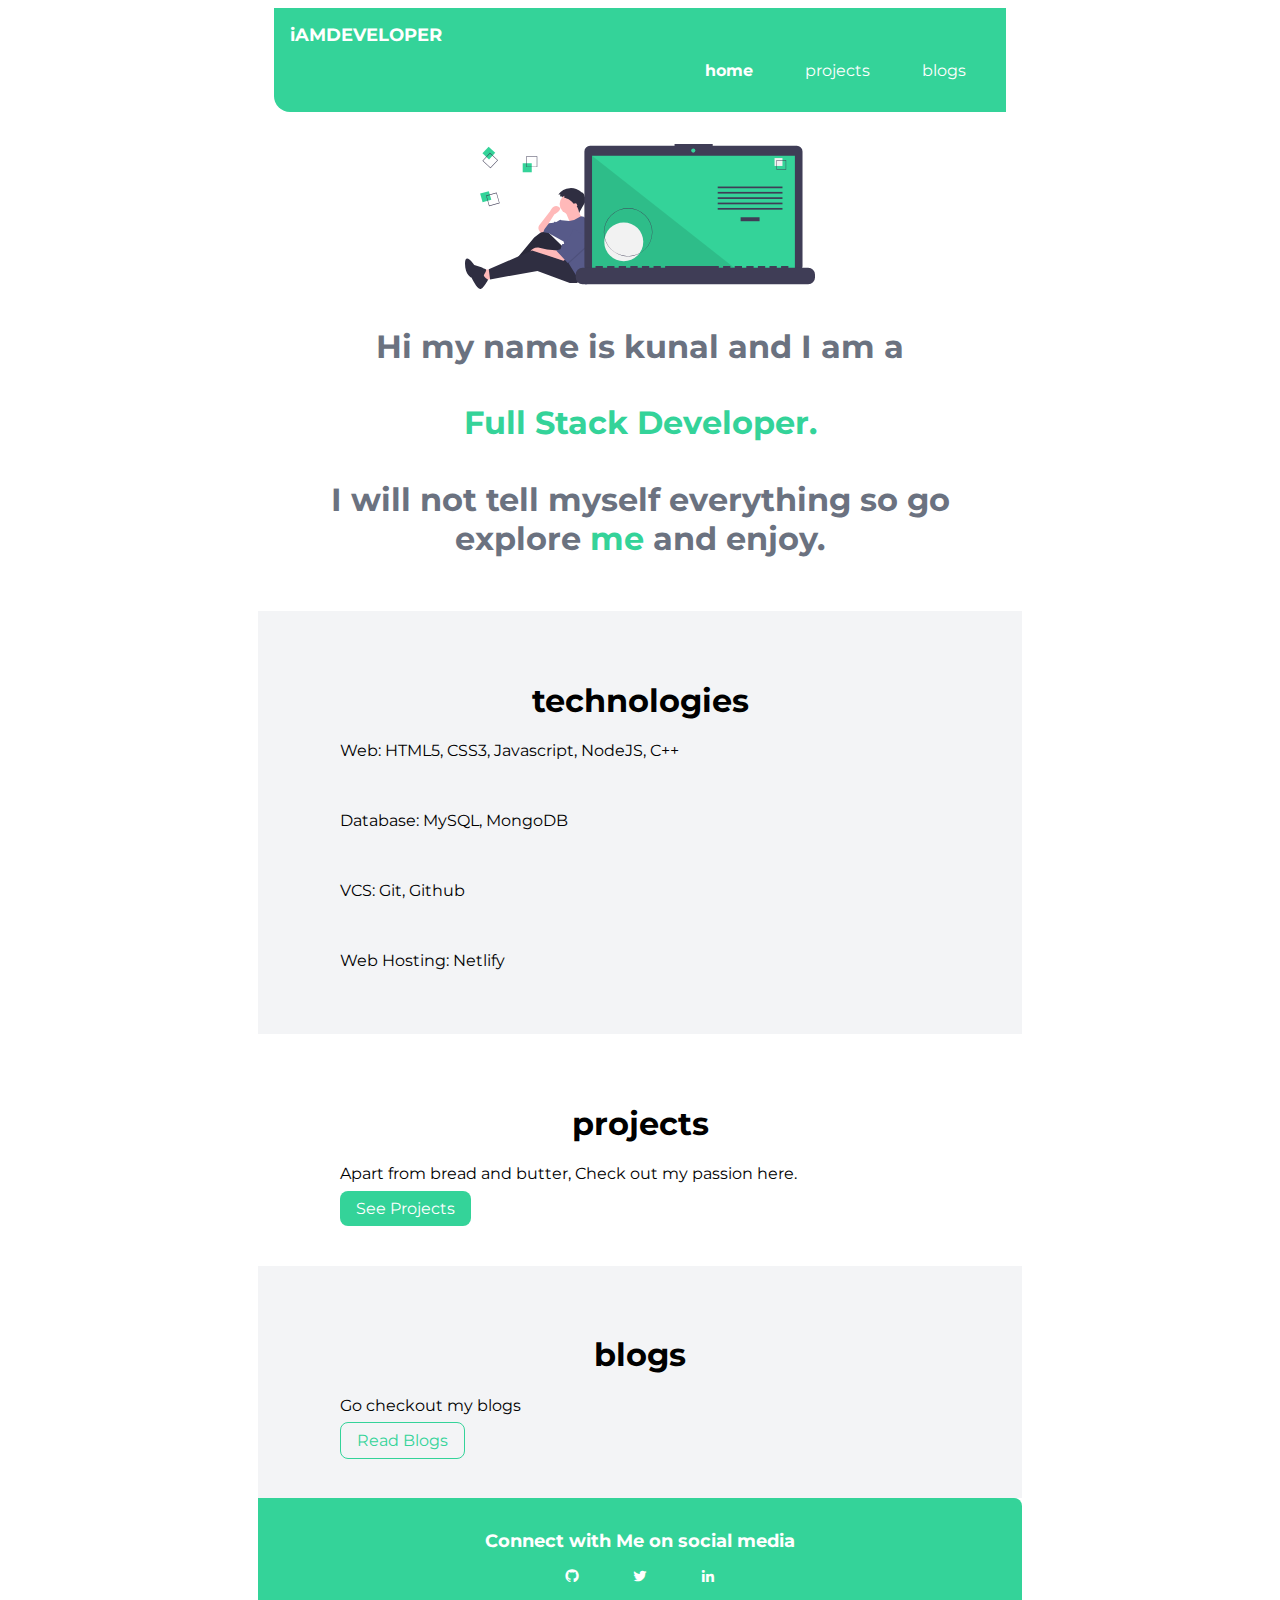
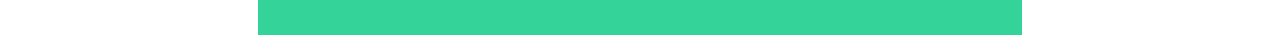
<file: index.html>
<!DOCTYPE html>
<html lang="en">
<head>
    <meta charset="UTF-8">
    <meta name="viewport" content="width=device-width, initial-scale=1.0">
    <title>home | kunalgupta</title>
    <link href="style.css" rel="stylesheet">
    <link rel="icon" type="image/svg" href="images/favicon.svg"/>
    <link rel="stylesheet" href="https://cdn.jsdelivr.net/npm/boxicons@latest/css/boxicons.min.css">
    <link rel="stylesheet" href="https://cdnjs.cloudflare.com/ajax/libs/font-awesome/5.15.1/css/all.min.css">
</head>
<body data-new-gr-c-s-check-loaded="14.984.0">
    
    <nav class="navigation container">
        <div class="nav-brand">iAMDEVELOPER</div>
        <ul class="list-non-bullet nav-pills">
            <li class="list-item-inline">
                <a class="link link-active" href='/'>home</a>
            </li>
            <li class="list-item-inline">
                <a class="link" href='projects.html'>projects</a>
            </li>
            <li class="list-item-inline">
                <a class="link" href='blogs.html'>blogs</a>
            </li>
        </ul>
    </nav>

    <header class="hero"> 
        <img class="hero-img" src="images/code.svg"/>
        <h1 class="hero-heading">Hi my name is kunal and I am a </h1>
        <h1 class="hero-heading"><span class="heading-inverted">Full Stack Developer.</span></h1>
        <h1 class="hero-heading">I will not tell myself everything so go explore<span class="heading-inverted"> me </span> and enjoy.</h1>   
    </header>

    <section class="section ow">
        <div class="container container-centre">
            <h1>technologies</h1>
            <p>Web: HTML5, CSS3, Javascript, NodeJS, C++</p>
                <br>
            <p> Database: MySQL, MongoDB</p>
                <br>
            <p>VCS: Git, Github</p>
                <br>
            <p>Web Hosting: Netlify</p>
        </div>
    </section>

    <section class="section">
        <div class="container container-centre">
            <h1>projects</h1>
            <p>Apart from bread and butter, Check out my passion here. </p>
            <a class="link link-primary" href="projects.html">See Projects</a>
        </div>
    </section>

    <section class="section ow">
        <div class="container container-centre">
            <h1>blogs</h1>
            <p>Go checkout my blogs</p>
            <a class="link link-secondary" href="blogs.html">Read Blogs</a>
        </div>
    </section>

    <footer class="footer">
        <div class="footer-header">Connect with Me on social media</div>
        <ul class="social-links list-non-bullet">
            <li class="list-item-inline"><a class="link" href ="https://github.com/DarkShadow20"><i class="bx bxl-github"></i></a></li>
            <li class="list-item-inline"><a class="link" href ="https://twitter.com/Kunal8011"><i class="bx bxl-twitter"></i></i></a></li>
            <li class="list-item-inline"><a class="link" href ="https://www.linkedin.com/in/kunal-gupta-2a635712b"><i class="bx bxl-linkedin"></i></a></li>
        </ul>
    </footer> 
</body>
</html>
</file>
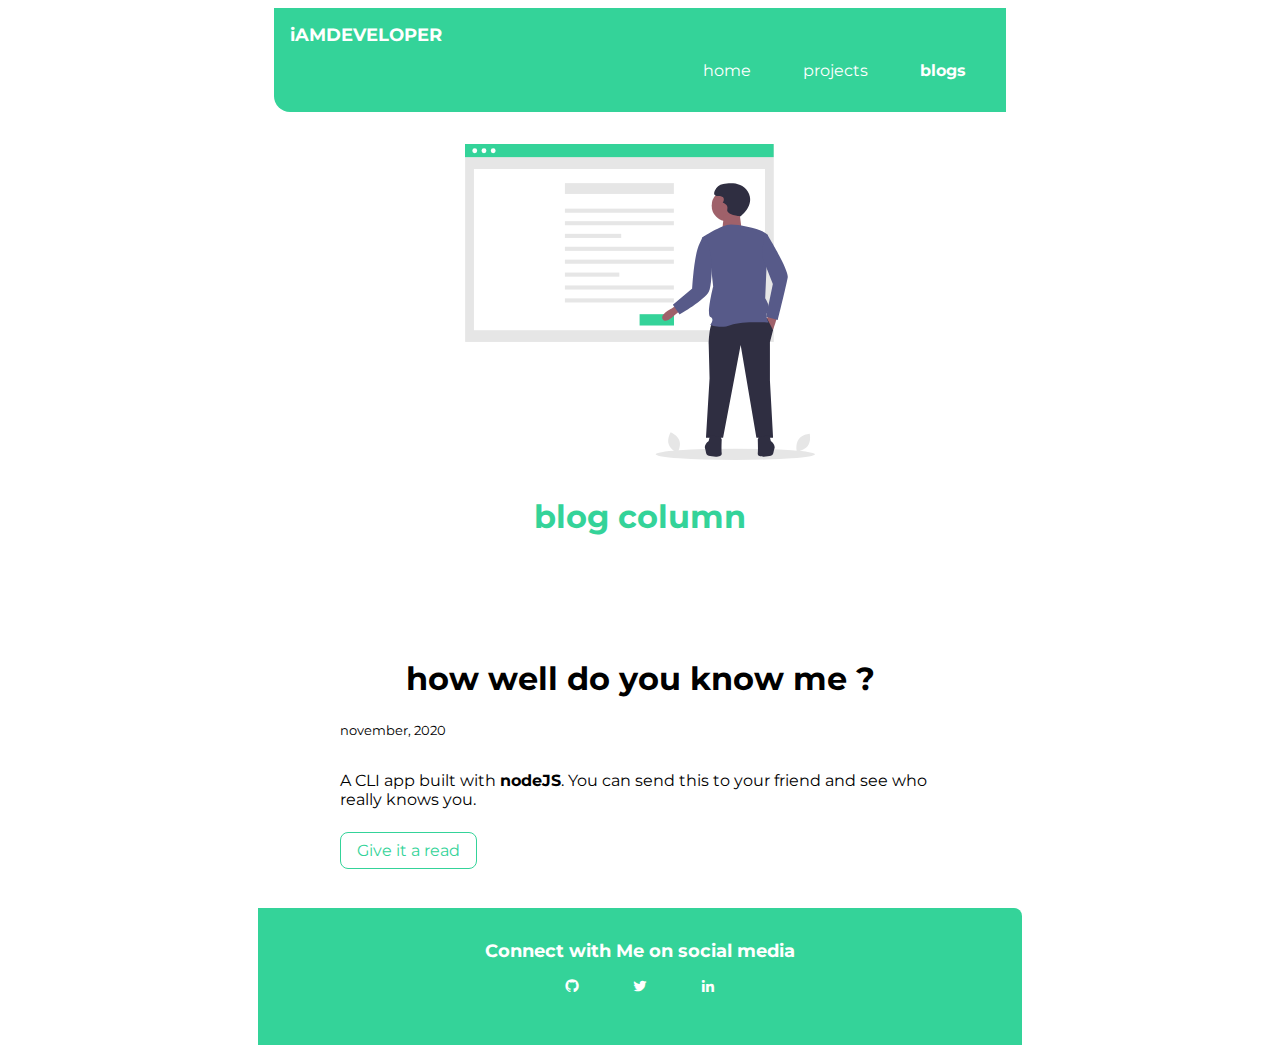
<file: blogs.html>
<!DOCTYPE html>
<html lang="en">
<head>
    <meta charset="UTF-8">
    <meta name="viewport" content="width=device-width, initial-scale=1.0">
    <title>blogs | kunalgupta</title>
    <link href="/style.css" rel="stylesheet">
    <link rel="icon" type="image/svg" href="images/favicon.svg"/>
    <link rel="stylesheet" href="https://cdn.jsdelivr.net/npm/boxicons@latest/css/boxicons.min.css">
    <link rel="stylesheet" href="https://cdnjs.cloudflare.com/ajax/libs/font-awesome/5.15.1/css/all.min.css">
</head>
<body>
    <nav class="navigation container">
        <div class="nav-brand">iAMDEVELOPER</div>
        <ul class="list-non-bullet nav-pills">
            <li class="list-item-inline">
                <a class="link" href='index.html'>home</a>
            </li>
            <li class="list-item-inline">
                <a class="link" href='projects.html'>projects</a>
            </li>
            <li class="list-item-inline">
                <a class="link link-active" href='blogs.html'>blogs</a>
            </li>
        </ul>
    </nav>

    <header class="hero"> 
        <img class="hero-img" src="images/blog.svg"/>
        <h1 class="hero-heading"> <span class="heading-inverted">blog column</span></h1>
    </header>

    <section class="section ">
        <div class="container container-centre">
            <h1>how well do you know me ?</h1>
            <small>november, 2020</small>
            <p class="space">A CLI app built with <strong>nodeJS</strong>. You can send this to your friend and see who really knows you.</p>
            <a class="link link-secondary" href="blogs/cliblog.html">Give it a read</a>
        </div>
    </section>













    <footer class="footer">
        <div class="footer-header">Connect with Me on social media</div>
        <ul class="social-links list-non-bullet">
            <li class="list-item-inline"><a class="link" href ="https://github.com/DarkShadow20"><i class="bx bxl-github"></i></a></li>
            <li class="list-item-inline"><a class="link" href ="https://twitter.com/Kunal8011"><i class="bx bxl-twitter"></i></i></a></li>
            <li class="list-item-inline"><a class="link" href ="https://www.linkedin.com/in/kunal-gupta-2a635712b"><i class="bx bxl-linkedin"></i></a></li>
        </ul>
    </footer> 
</body>
</html>
</file>
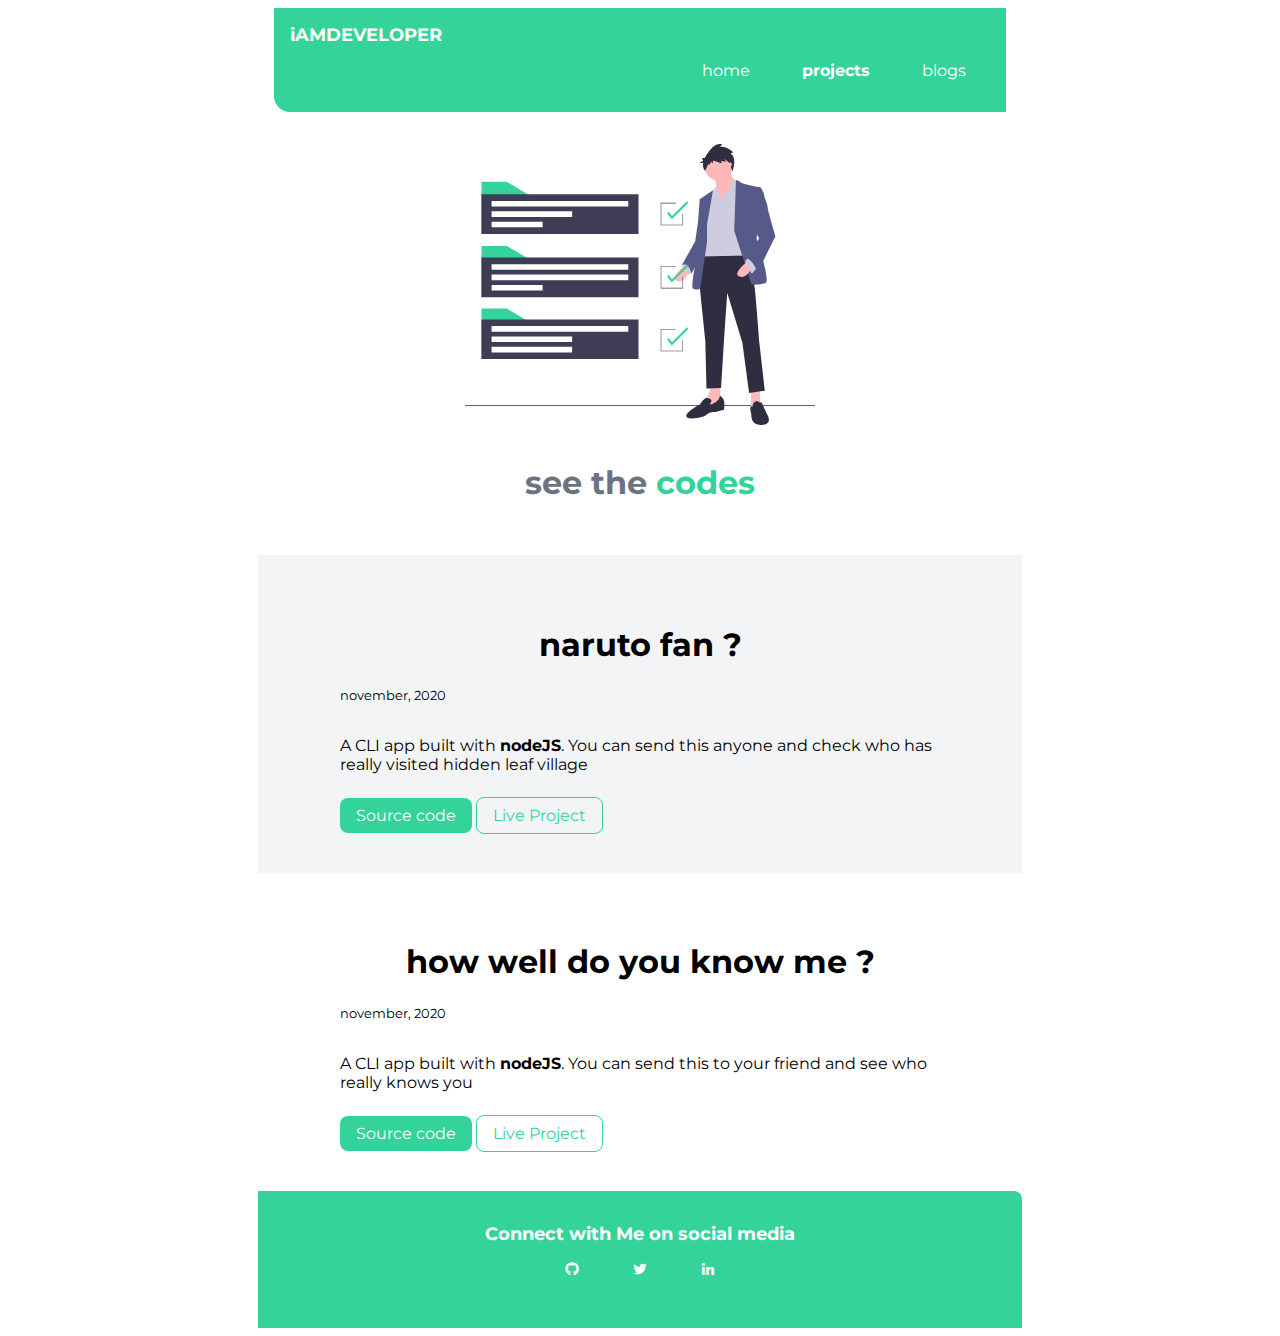
<file: projects.html>
<!DOCTYPE html>
<html lang="en">
<head>
    <meta charset="UTF-8">
    <meta name="viewport" content="width=device-width, initial-scale=1.0">
    <title>projects | kunalgupta</title>
    <link href="/style.css" rel="stylesheet">
    <link rel="icon" type="image/svg" href="images/favicon.svg"/>
    <link rel="stylesheet" href="https://cdn.jsdelivr.net/npm/boxicons@latest/css/boxicons.min.css">
    <link rel="stylesheet" href="https://cdnjs.cloudflare.com/ajax/libs/font-awesome/5.15.1/css/all.min.css">
</head>
<body>
    <nav class="navigation container">
        <div class="nav-brand">iAMDEVELOPER</div>
        <ul class="list-non-bullet nav-pills">
            <li class="list-item-inline">
                <a class="link" href='index.html'>home</a>
            </li>
            <li class="list-item-inline">
                <a class="link link-active" href='projects.html'>projects</a>
            </li>
            <li class="list-item-inline">
                <a class="link" href='blogs.html'>blogs</a>
            </li>
        </ul>
    </nav>

    <header class="hero"> 
        <img class="hero-img" src="images/project.svg"/>
        <h1 class="hero-heading">see the <span class="heading-inverted">codes</span></h1>
    </header>

    <section class="section ow">
        <div class="container container-centre">
            <h1>naruto fan ?</h1>
            <small>november, 2020</small>
            <p class="space">A CLI app built with <strong>nodeJS</strong>. You can send this anyone and check who has really visited hidden leaf village</p>
            <a class="link link-primary" href=https://github.com/DarkShadow20/QuizOnNaruto/blob/main/QuizNaruto.js>Source code</a>
            <a class="link link-secondary" href="https://repl.it/@KUNALGUPTA9/QnA?embed=1&output=1#index.js">Live Project</a>
        </div>
    </section>
    <section class="section ">
        <div class="container container-centre">
            <h1>how well do you know me ?</h1>
            <small>november, 2020</small>
            <p class="space">A CLI app built with <strong>nodeJS</strong>. You can send this to your friend and see who really knows you</p>
            <a class="link link-primary" href="https://github.com/DarkShadow20/QnA/blob/main/QuizAboutMe.js">Source code</a>
            <a class="link link-secondary" href="https://repl.it/@KUNALGUPTA9/QnA-AboutMe?embed=1&output=1#index.js">Live Project</a>
        </div>
    </section>
                
    <footer class="footer">
        <div class="footer-header">Connect with Me on social media</div>
        <ul class="social-links list-non-bullet">
            <li class="list-item-inline"><a class="link" href ="https://github.com/DarkShadow20"><i class="bx bxl-github"></i></a></li>
            <li class="list-item-inline"><a class="link" href ="https://twitter.com/Kunal8011"><i class="bx bxl-twitter"></i></i></a></li>
            <li class="list-item-inline"><a class="link" href ="https://www.linkedin.com/in/kunal-gupta-2a635712b"><i class="bx bxl-linkedin"></i></a></li>
        </ul>
    </footer> 
</body>
</html>
</file>
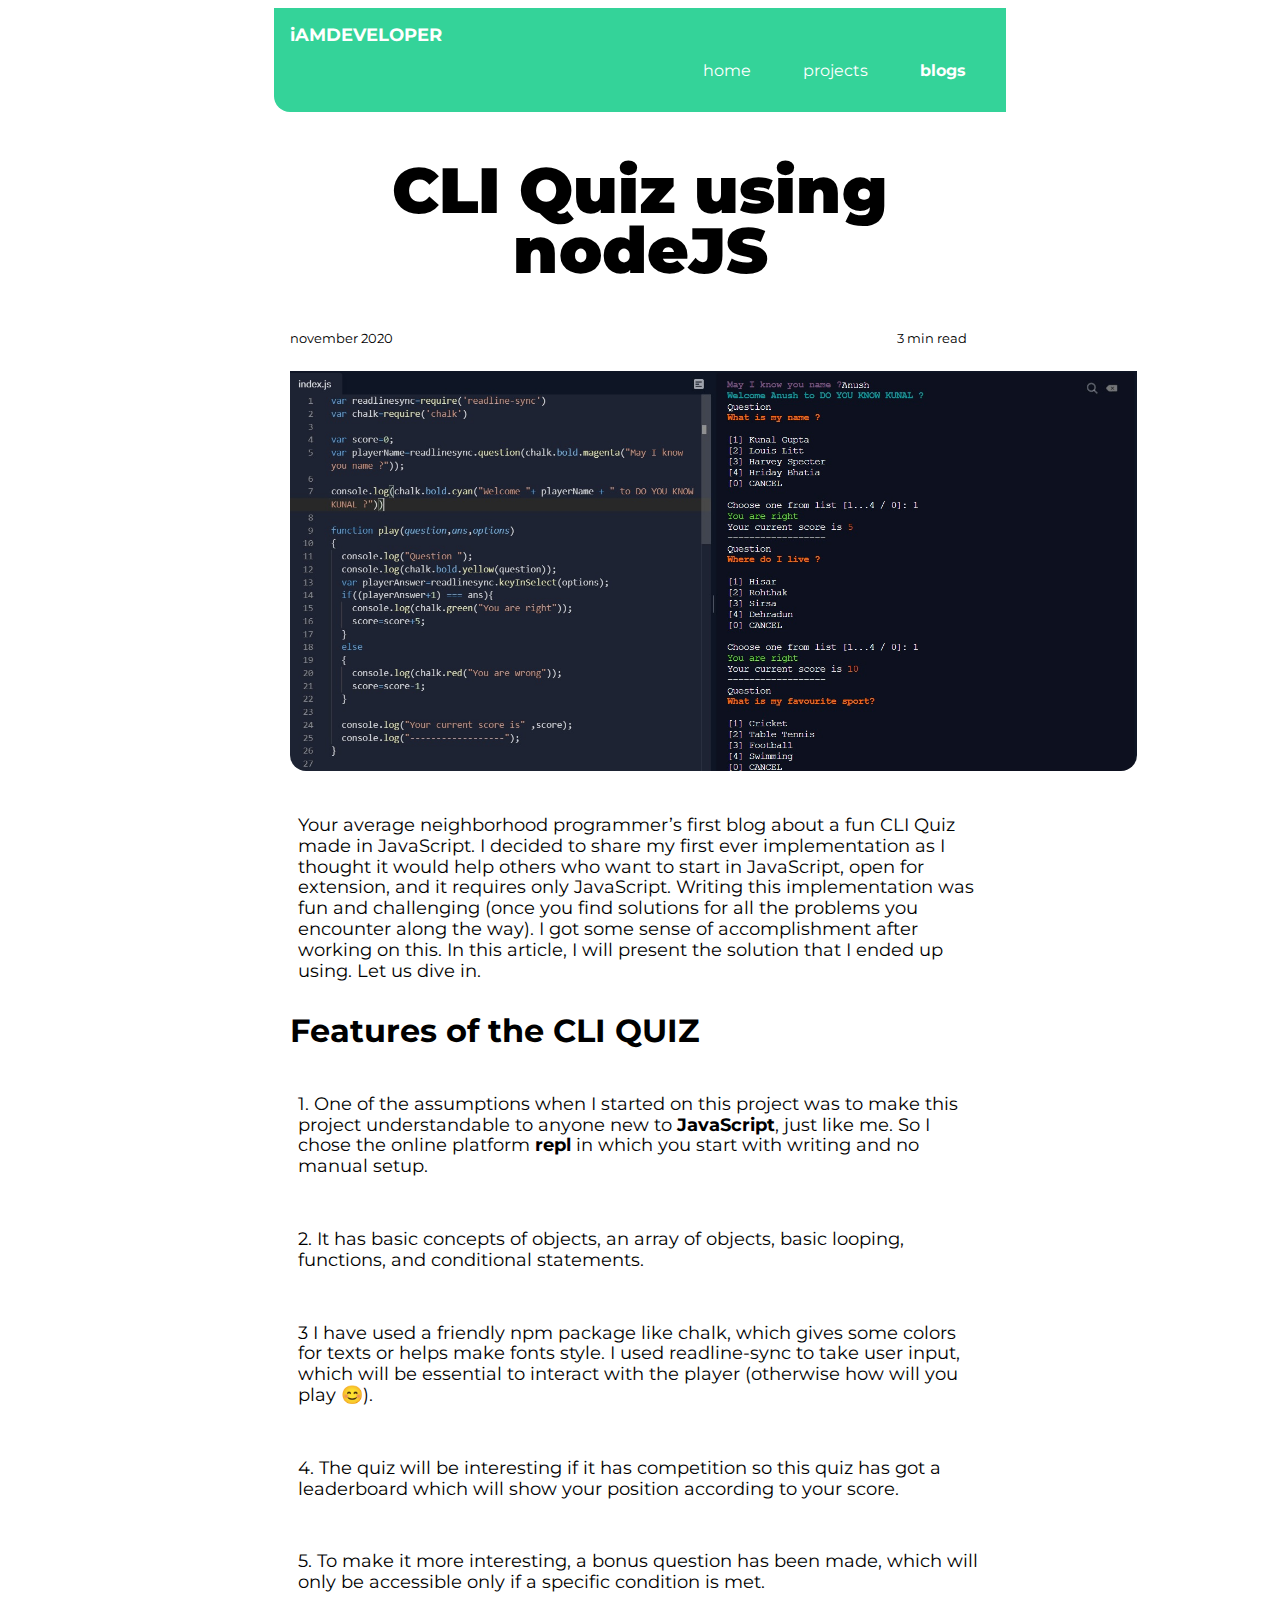
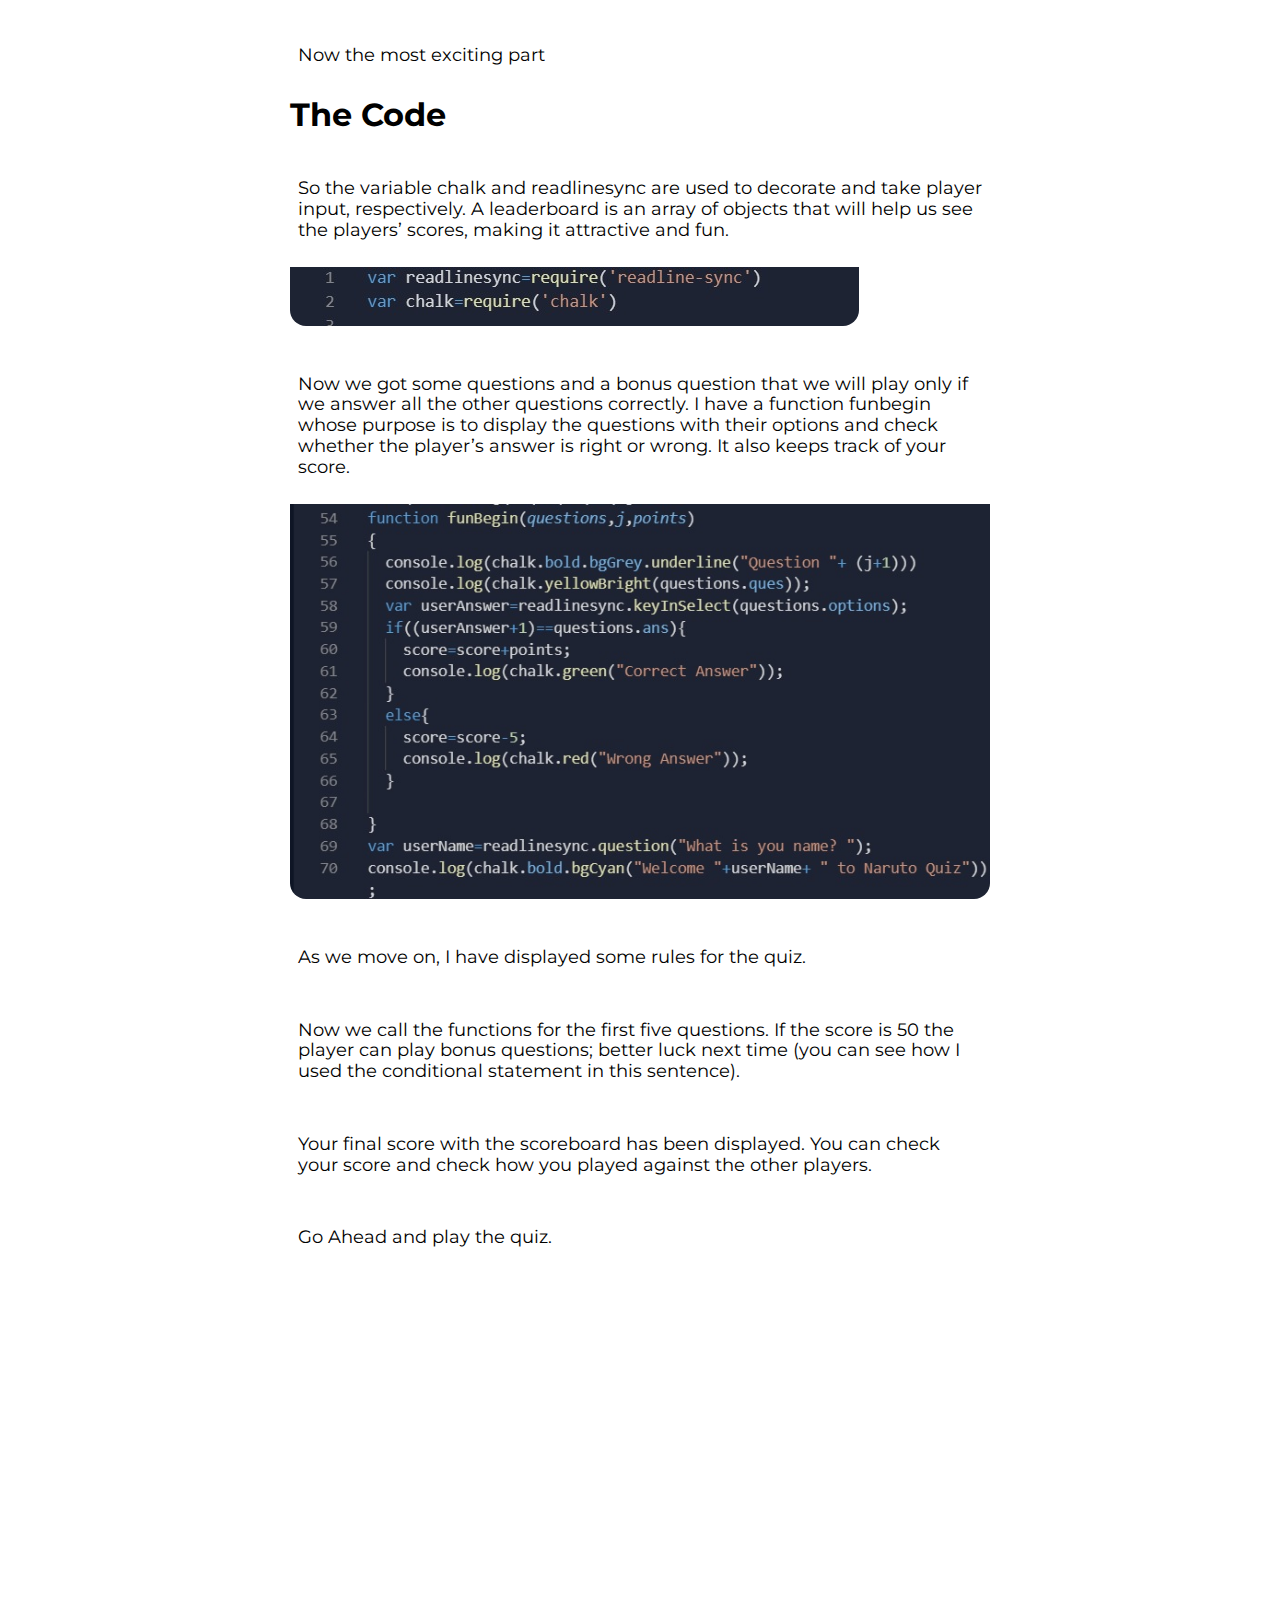
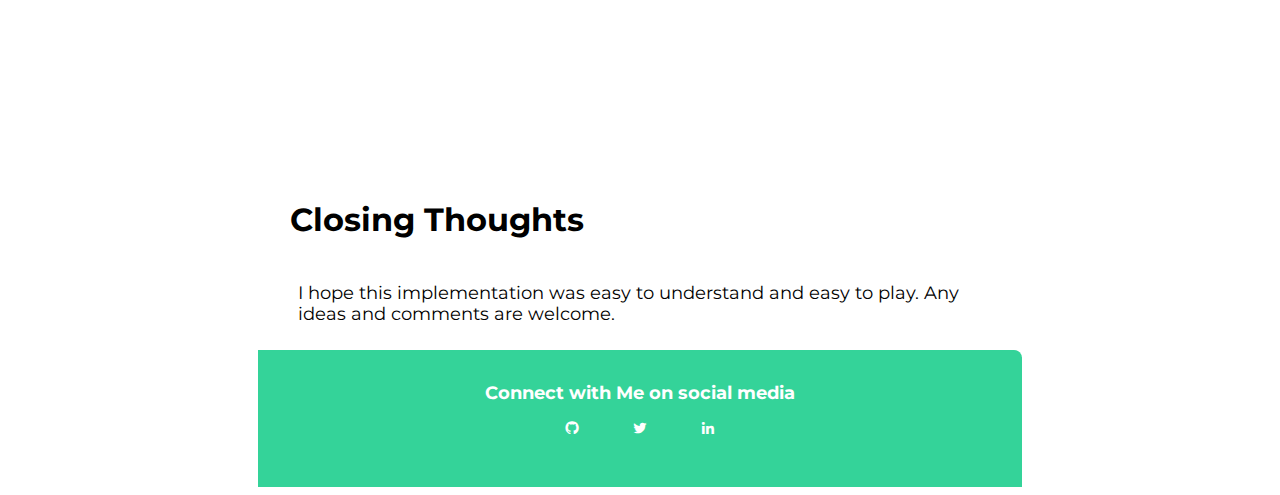
<file: blogs/cliblog.html>
<!DOCTYPE html>
<html lang="en">
    <head>
        <meta charset="UTF-8">
        <meta name="viewport" content="width=device-width, initial-scale=1.0">
        <title>blogs | kunalgupta</title>
        <link href="/style.css" rel="stylesheet">
        <link href="/blog.css" rel="stylesheet">
        <link rel="icon" type="image/svg" href="/images/favicon.svg"/>
        <link rel="stylesheet" href="https://cdn.jsdelivr.net/npm/boxicons@latest/css/boxicons.min.css">
        <link rel="stylesheet" href="https://cdnjs.cloudflare.com/ajax/libs/font-awesome/5.15.1/css/all.min.css">
    </head>
    <body>
        <nav class="navigation container">
            <div class="nav-brand">iAMDEVELOPER</div>
            <ul class="list-non-bullet nav-pills">
                <li class="list-item-inline">
                    <a class="link" href='/index.html'>home</a>
                </li>
                <li class="list-item-inline">
                    <a class="link" href='/projects.html'>projects</a>
                </li>
                <li class="list-item-inline">
                    <a class="link link-active" href='/blogs.html'>blogs</a>
                </li>
            </ul>
        </nav>

        <header class="blog"> 
            <h1 class="blog-heading" ><strong> CLI Quiz using nodeJS </strong></h1>
            <small>november 2020</small>
            <small class="secondary">3 min read</small>
            <img class="display-img" src="/images/quiz.jpg">
        </header>

        <section class="blog">
            <p >Your average neighborhood programmer’s first blog about a fun CLI Quiz made in JavaScript. I decided to share my first ever implementation as I thought it would help others who want to start in JavaScript, open for extension, and it requires only JavaScript.
            Writing this implementation was fun and challenging (once you find solutions for all the problems you encounter along the way). I got some sense of accomplishment after working on this.
            In this article, I will present the solution that I ended up using. Let us dive in.</p>

            <h1>Features of the CLI QUIZ</h1>
            <p>1. One of the assumptions when I started on this project was to make this project understandable to anyone new to <strong>JavaScript</strong>, just like me. So I chose the online platform <strong>repl</strong> in which you start with writing and no manual setup.</p>
            <p>2. It has basic concepts of objects, an array of objects, basic looping, functions, and conditional statements.</p>
            <p>3 I have used a friendly npm package like chalk, which gives some colors for texts or helps make fonts style. I used readline-sync to take user input, which will be essential to interact with the player (otherwise how will you play 😊).</p>
            <p>4. The quiz will be interesting if it has competition so this quiz has got a leaderboard which will show your position according to your score.</p>
            <p>5. To make it more interesting, a bonus question has been made, which will only be accessible only if a specific condition is met.</p>
            <p>Now the most exciting part</p>  

            <h1>The Code</h1>
            <p>So the variable chalk and readlinesync are used to decorate and take player input, respectively. A leaderboard is an array of objects that will help us see the players’ scores, making it attractive and fun.</p>
            <img src="/images/sec1.jpg" class="img-secondary" alt="code-snippet">
            <p> Now we got some questions and a bonus question that we will play only if we answer all the other questions correctly.
            I have a function funbegin whose purpose is to display the questions with their options and check whether the player’s answer is right or wrong. It also keeps track of your score.</p>
            <img src="/images/sec2.jpg" class="img-secondary" alt="code-snippet">
            <p>As we move on, I have displayed some rules for the quiz.</p>
            <p>Now we call the functions for the first five questions. If the score is 50 the player can play bonus questions; better luck next time (you can see how I used the conditional statement in this sentence).</p>
            <p>Your final score with the scoreboard has been displayed. You can check your score and check how you played against the other players.</p>
            <p>Go Ahead and play the quiz.</p>
            <iframe width="700px" height="500px"  src="https://repl.it/@KUNALGUPTA9/QnA?embed=1&output=1#index.js" frameborder="0px"></iframe>

            <h1>Closing Thoughts</h1>
            <p>I hope this implementation was easy to understand and easy to play. Any ideas and comments are welcome.</p>
        </section>

    <footer class="footer">
    <div class="footer-header">Connect with Me on social media</div>
    <ul class="social-links list-non-bullet">
    <li class="list-item-inline"><a class="link" href ="https://github.com/DarkShadow20"><i class="bx bxl-github"></i></a></li>
    <li class="list-item-inline"><a class="link" href ="https://twitter.com/Kunal8011"><i class="bx bxl-twitter"></i></i></a></li>
    <li class="list-item-inline"><a class="link" href ="https://www.linkedin.com/in/kunal-gupta-2a635712b"><i class="bx bxl-linkedin"></i></a></li>
    </ul>
    </footer> 
    </body>
    </html>
</file>
<file: style.css>
@import url('https://fonts.googleapis.com/css2?family=Montserrat&display=swap');
:root{
    --primary-color:#34D399;
    --dark-gray: #6B7280;
    --off-white: #F3F4F6;
}

body{
    font-family: 'Montserrat',sans-serif;
}

hr{
    margin: 2rem 0rem;
}
/** spacing **/
.space{
    padding: 1rem 0.5rem 1rem 0rem ;
}
.container{
    padding-left: 1rem;
    padding-right: 1rem ;
}

.container-centre{
    max-width: 600px;
    margin: auto;
    padding: 1rem;
}

/**links**/
.link{
    text-decoration: none;
    padding: 0.5rem 1rem;
}
.link-primary{
    background-color: var(--primary-color);
    border-radius: 0.5rem;
    color: white;
}   

.link-secondary{
    color: var(--primary-color);
    border-radius: 0.5rem;
    border: 1px solid var(--primary-color);
}


/**lists**/

.list-non-bullet{
    list-style: none;
}

.list-item-inline{
    display: inline;
    padding: 0rem 0.5rem;
}

.navigation{
    background-color: var(--primary-color);
    color: white;
    padding: 1rem;
    border-bottom-left-radius: 1rem;
    margin: auto;
    max-width: 700px;
}

.navigation .nav-brand{
    font-weight: bold;
    font-size: 1.1rem;
}
.navigation .nav-pills{
    text-align: right;
}

.navigation .link{
    color: white;
}

.navigation .link-active{
    font-weight: bold;
}

/**header**/
.hero{
    padding: 2rem;
    max-width: 700px;
    margin: auto;
}

.hero .hero-img{
    max-width: 350px;
    display: block;
    margin: auto;
}

.hero .hero-heading{
    text-align: center;
    padding-top: 1rem;
    color: var(--dark-gray)
}


.hero .hero-heading .heading-inverted {
    color: var(--primary-color);
}

/**sections **/

.section{
    padding: 2rem;
    max-width: 700px;
    margin: auto;
}
.section h1{
    text-align: center; 
}

.ow{
    background-color: var(--off-white);
    max-width: 700px;
}

/**footer**/
.footer{
    max-width: 732px;
    background-color: var(--primary-color);
    padding: 2rem 1rem;
    text-align: center;
    color: white;
    border-top-right-radius: 0.5rem;
    margin:auto;

}

.footer .link{
    color: white;
}
.footer .footer-header {
    font-weight: bold;
    font-size: large;   
}

.footer ul{
    padding-inline-start: 0px;
}
</file>
<file: blog.css>
@import url('https://fonts.googleapis.com/css2?family=Montserrat:wght@700&display=swap');

.blog{
    max-width: 700px;
    margin: auto;
}
.blog .secondary{
    display: inline-block;
    padding: 0px 0px 0px 500px;
}
.blog .blog-heading{
    text-align: center;
    font-size: 4rem;
    color: black;
    line-height: 60px;
    margin: 3rem 0;
}

.blog p{
    padding: 0.5rem;
    line-height: 1.3rem;
    font-size: large;
    margin-top: 2em;
}

.blog .display-img{
    display: block;
    margin: auto;
    border-radius: 1rem 1rem 1rem 1rem; 
    height: 400px;
    padding:1.5rem 0 0 0;
}

.blog .img-secondary{
    border-bottom-left-radius: 1rem;
    border-bottom-right-radius: 1rem;
    max-width: 700px;
}
</file>
